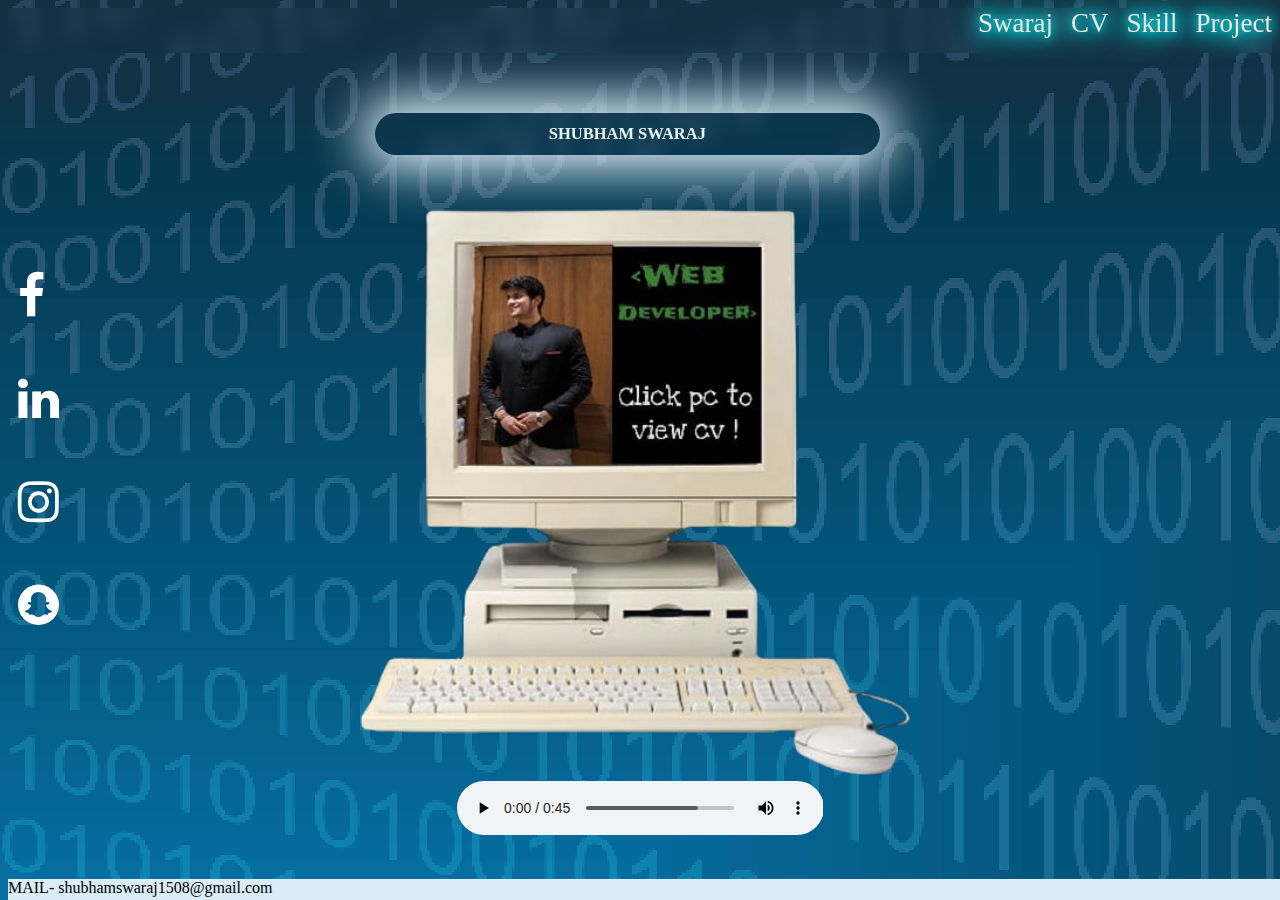
<file: index.html>
<!DOCTYPE html>
<html lang="en">
<head>
    <meta charset="UTF-8">
    <meta name="viewport" content="width=device-width, initial-scale=1.0">
    <title>Document</title>
    <link rel="stylesheet" href="art.css">
   
    <link rel="stylesheet" href="https://cdnjs.cloudflare.com/ajax/libs/font-awesome/4.7.0/css/font-awesome.min.css">


</head>
<body>
    
<div class="nav">
    <a href="" > Swaraj</a>
    <a href="cv.html" >CV</a>
    <a href="skill.html" >Skill</a>
    <a href="project.html">Project</a>
   

</div>
<div class="sm"><a href="https://www.facebook.com/shubhamswarajsinha007/" target=”_blank” ><i class="fa fa-facebook-f" style="font-size:48px;color:rgb(255, 255, 255)"></i></a> 
<a href="https://www.linkedin.com/in/shubham-swaraj-709a40216/" target=”_blank” ><i class="fa fa-linkedin" style="font-size:48px;color:rgb(255, 255, 255)"></i></a>
<a href="https://www.instagram.com/sswaraj007/" target=”_blank” ><i class="fa fa-instagram" style="font-size:48px;color:rgb(255, 255, 255)"></i></a>
<a href="https://www.snapchat.com/explore/sswaraj07" target=”_blank” ><i class="fa fa-snapchat" style="font-size:48px;color:rgb(255, 255, 255)"></i></a></div>

<div class="name"><h1>SHUBHAM  SWARAJ</h1></div>
<span class="imgstore">
   <a href="cv.html"><img src="WhatsApp_Image_2024-05-05_at_1.31.00_PM-removebg-preview.png" alt=""></a>
   


</span>
<div class="cnt">
    <audio controls>
        <source src="Record (online-voice-recorder.com)-3.mp3" type="audio/mpeg">
      
        
    </audio>
</div>
<div class="ft">
    MAIL- shubhamswaraj1508@gmail.com
</div>
</body>
</html>
</file>
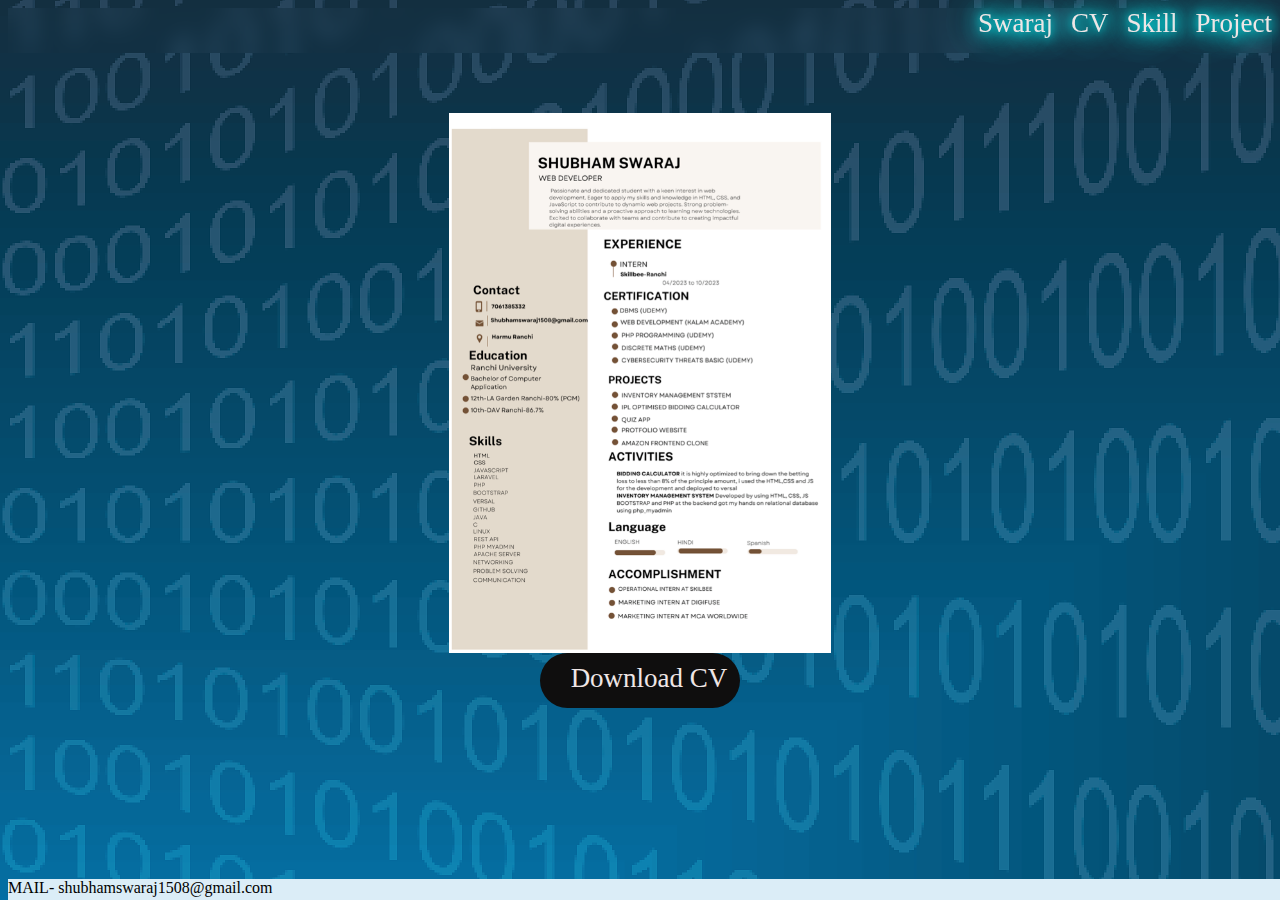
<file: cv.html>
<!DOCTYPE html>
<html lang="en">
<head>
    <meta charset="UTF-8">
    <meta name="viewport" content="width=device-width, initial-scale=1.0">
    <link rel="stylesheet" href="art.css">
    <title>Document</title>
</head>
<body><div class="nav">
    <a href="index.html" > Swaraj</a>
    <a href="cv.html" >CV</a>
    <a href="skill.html" >Skill</a>
    <a href="project.html">Project</a>
   

</div>

   <div class="cv">
       <img src="cv.png" alt="">
   </div>
   
   <div class="abc"><a href="cv.png" download="Your_Name_CV" class="download-btn">Download CV</a></div>

</body>
   <!-- <div class="footer">
    this is fotter section and it will dertermined in future what is to be inserted 
   </div> -->
   <div class="ft">
    MAIL- shubhamswaraj1508@gmail.com
</div>
</body>
</html>
</file>
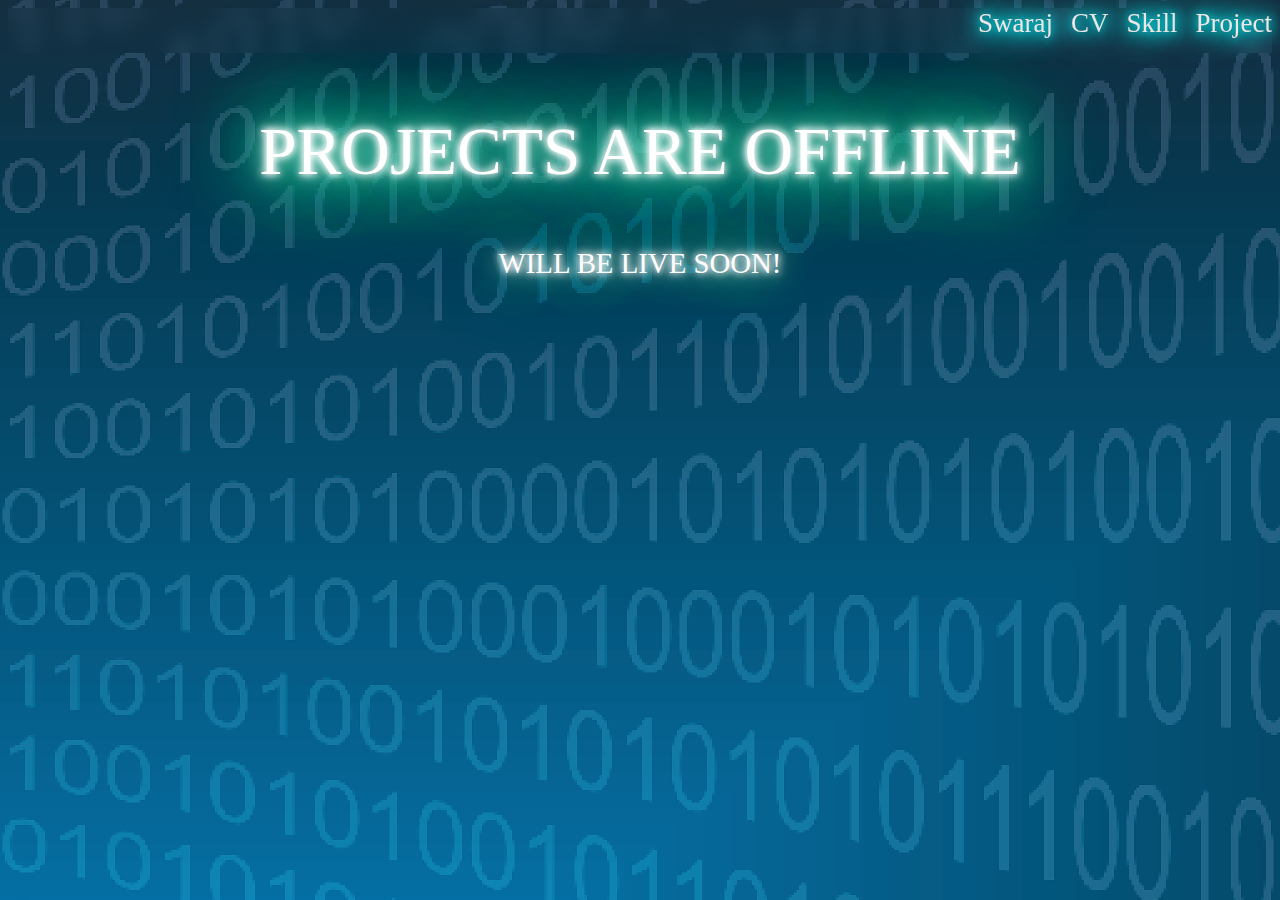
<file: msg.html>
<!DOCTYPE html>
<html lang="en">
<head>
    <meta charset="UTF-8">
    <meta name="viewport" content="width=device-width, initial-scale=1.0">
            <link href="art.css" rel="stylesheet">

    <title>Document</title>
</head>
<body>
    <div class="nav">
        <a href="index.html" > Swaraj</a>
        <a href="cv.html" >CV</a>
        <a href="skill.html" >Skill</a>
        <a href="project.html">Project</a>
       
    
    </div>
    <h2 class="neonText">
        Projects ARE offLIne
  </h2>
  <h3 class="neonText">WILL BE LIVE SOON!</h3> 

</body>
</html>
</file>
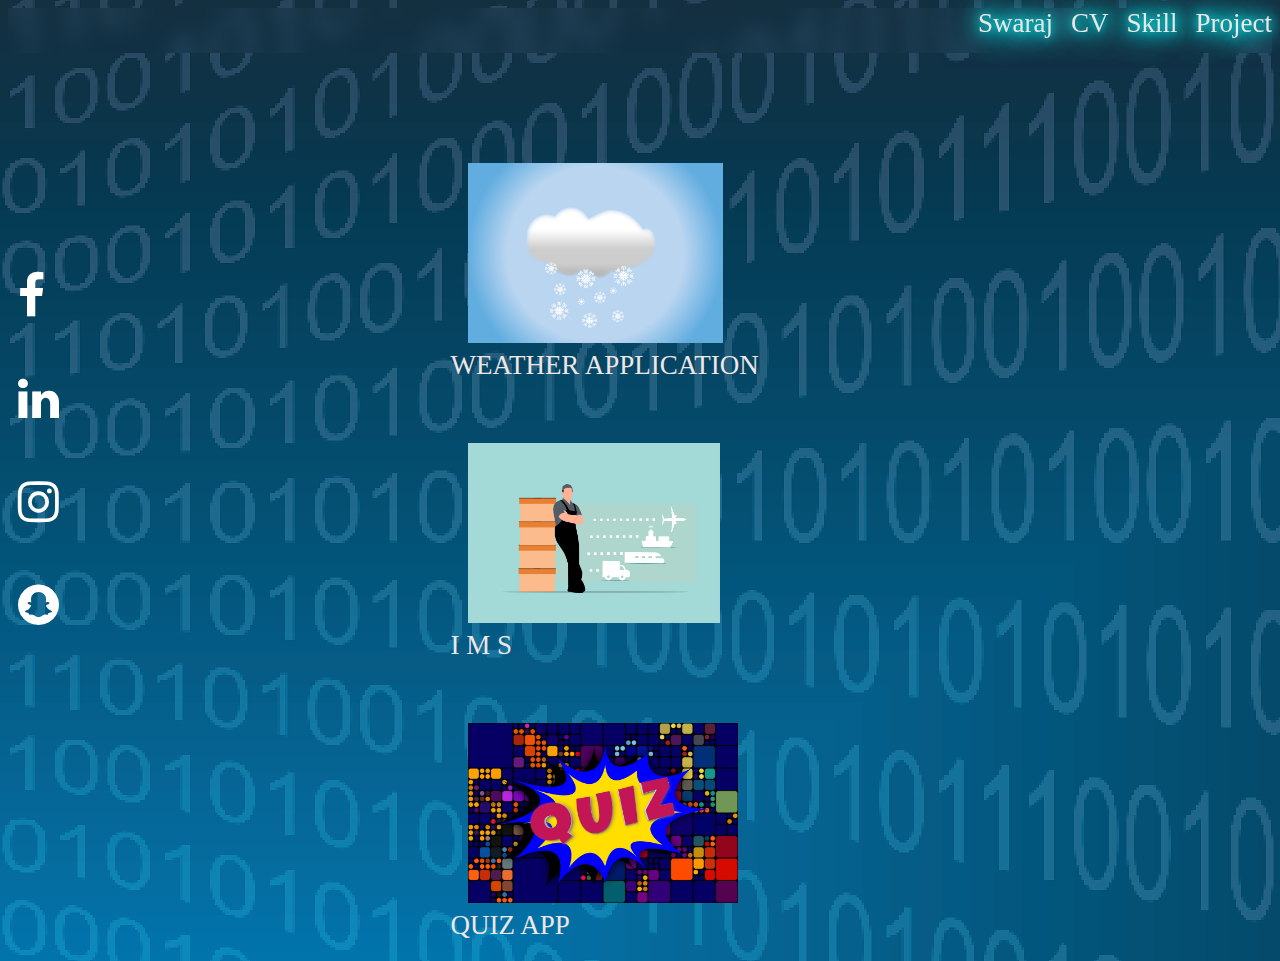
<file: project.html>
<!DOCTYPE html>
<html lang="en">
<head>
    <meta charset="UTF-8">
    <meta name="viewport" content="width=device-width, initial-scale=1.0">
    <title>Document</title>
   
    <link rel="stylesheet" href="art.css">
    <link rel="stylesheet" href="https://cdnjs.cloudflare.com/ajax/libs/font-awesome/4.7.0/css/font-awesome.min.css">

</head>
<body><div class="nav">
    <a href="index.html" > Swaraj</a>
    <a href="cv.html" >CV</a>
    <a href="skill.html" >Skill</a>
    <a href="project.html">Project</a>
</div>
<div class="sm"><a href="https://www.facebook.com/shubhamswarajsinha007/" target=”_blank” ><i class="fa fa-facebook-f" style="font-size:48px;color:rgb(255, 255, 255)"></i></a> 
    <a href="https://www.linkedin.com/in/shubham-swaraj-709a40216/" target=”_blank” ><i class="fa fa-linkedin" style="font-size:48px;color:rgb(255, 255, 255)"></i></a>
    <a href="https://www.instagram.com/sswaraj007/" target=”_blank” ><i class="fa fa-instagram" style="font-size:48px;color:rgb(255, 255, 255)"></i></a>
    <a href="https://www.snapchat.com/explore/sswaraj07" target=”_blank” ><i class="fa fa-snapchat" style="font-size:48px;color:rgb(255, 255, 255)"></i></a></div>
   <div class="prj">
    <a href="msg.html"><img src="snow-1987413_1920.png" alt="">  <br>WEATHER APPLICATION</a></div>
   <div class="prj">
    <a href="msg.html"><img src="service-8330969_1920.png" alt=""><br>I M S </a>
   </div>
   <div class="prj">
    <a href="msg.html"><img src="quiz-5595288_1920.jpg" alt=""><br>QUIZ APP</a>
   </div>
   
</body>
</html>
</file>
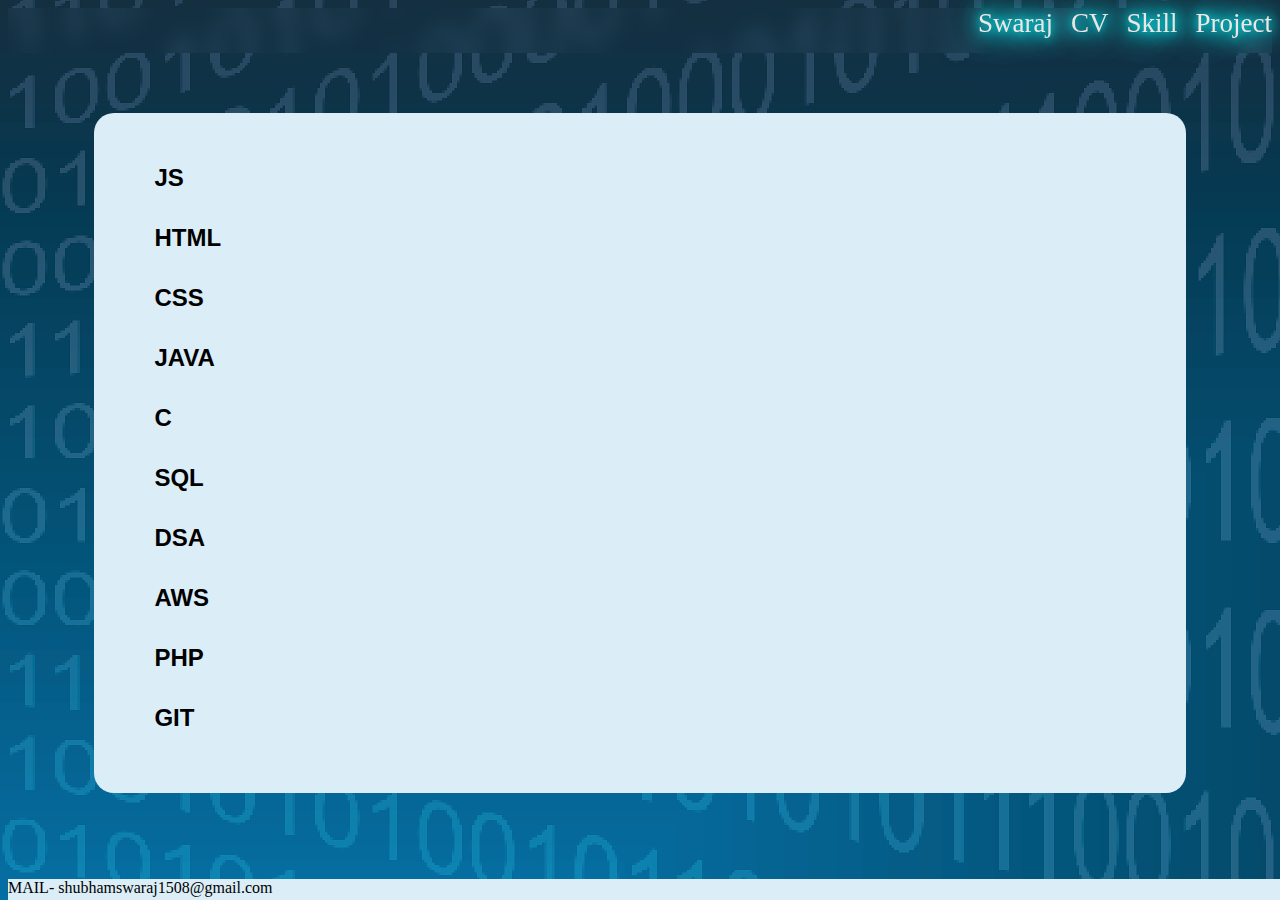
<file: skill.html>
<!DOCTYPE html>
<html lang="en">
<head>
    <meta charset="UTF-8">
    <meta name="viewport" content="width=device-width, initial-scale=1.0">
    <title>Document</title>
    <link rel="stylesheet" href="art.css">
</head>
<body>
    <div class="nav">
        <a href="index.html" > Swaraj</a>
        <a href="cv.html" >CV</a>
        <a href="skill.html" >Skill</a>
        <a href="project.html">Project</a>
    </div>

    <div class="skills">
        <div class="skill">
            <span>JS</span>
            <div class="skill-bar" style="--width: 70%; background-color: #f0db4f;"></div>
        </div>
        <div class="skill">
            <span>HTML</span>
            <div class="skill-bar" style="--width: 85%; background-color: #e34c26;"></div>
        </div>
        <div class="skill">
            <span>CSS</span>
            <div class="skill-bar" style="--width: 80%; background-color: #264de4;"></div>
        </div>
        <div class="skill">
            <span>JAVA</span>
            <div class="skill-bar" style="--width: 60%; background-color: #5382a1;"></div>
        </div>
        <div class="skill">
            <span>C</span>
            <div class="skill-bar" style="--width: 50%; background-color: #da73de;"></div>
        </div>
        <div class="skill">
            <span>SQL</span>
            <div class="skill-bar" style="--width: 80%; background-color: #a2f65d;"></div>
        </div>
        <div class="skill">
            <span>DSA</span>
            <div class="skill-bar" style="--width: 30%; background-color: #fda3a3;"></div>
        </div>

        <div class="skill">
            <span>AWS</span>
            <div class="skill-bar" style="--width: 10%; background-color: #50bfe7;"></div>
        </div>
        <div class="skill">
            <span>PHP</span>
            <div class="skill-bar" style="--width: 80%; background-color: #ad9394;"></div>
        </div>
        <div class="skill">
            <span>GIT</span>
            <div class="skill-bar" style="--width: 50%; background-color: #1b9406;"></div>
        </div>
    </div>
    <div class="ft">
        MAIL- shubhamswaraj1508@gmail.com
    </div>
</body>
</html>
</file>
<file: art.css>
body{
  
  background-image: url("background-1086840_1920.png");
  
  background-repeat: repeat-x; /* Repeat the image horizontally */

  
  /* Set the initial background position */
  background-position: 0 80;
  
 
  /* Apply the animation */
  animation: moveBackground 38s linear infinite;
}
@keyframes moveBackground {
    from {
        background-position: 0 0;
    }
    to {
        background-position: -100% 0;
    }
}
body img{
    height: 100%;
}


.nav{
    
    width: 100%;
    height: 5vh;
    /* background-color: rgba(23, 166, 243, 0.3); */
    backdrop-filter: blur(10px);
    -webkit-backdrop-filter: blur(2px);
    display: flex;
    justify-content: right;
    margin-bottom: 60px;
    text-shadow: 0 0 10px #00FFFF, 0 0 20px #00FFFF, 0 0 30px #00FFFF, 0 0 40px #00FFFF, 0 0 50px #00FFFF, 0 0 60px #00FFFF;

  
}
a{   
   
     margin-left: 18px;
     color: rgb(239, 230, 230);
     text-decoration: none;
     font-size: 27px;
     
}
 a:hover {
    scale: 1.1;
    text-shadow: 0 0 10px #00FFFF, 0 0 20px #00FFFF, 0 0 30px #00FFFF, 0 0 40px #00FFFF, 0 0 50px #00FFFF, 0 0 60px #00FFFF;
}
.imgstore{
    width: 100%;
    height: 55vh;
    /* background-color: rgb(219, 234, 234); */
    display: flex;
    justify-content: center;
    /* backdrop-filter: blur(10px);
    -webkit-backdrop-filter: blur(2px); */
}
.name{
    position: relative;
    left: 29%;
    margin-bottom: 50px;
    width: 40%;
    font-size: 20px;
    color: rgb(230, 243, 243);
    /* background-color: #cfe4e4; */
    display: flex;
    justify-content: center;
    backdrop-filter: blur(10px);
    /* -webkit-backdrop-filter: blur(2.9px); */
    box-shadow: 0 0 50px 15px #dbedf7;
    border-radius: 190px;
    justify-content: center; /* Centers content horizontally */
    align-items: center; 
     
   
}
.name:hover{
    
        box-shadow: 0 0 10px #00f2ff, 0 0 20px #396add, 0 0 30px #FFFF00, 0 0 40px #00FFFF;
    
}
.imgstore img{
    height: 65vh;
    width: 100%;
    
    
    
    
}
h1{
        
        /* background-color: rgb(50, 47, 47); */
        border-radius: 20px;
        font-size: 16.5px;
        text-align: center
       
        /* filter: drop-shadow(20px 20px 10px rgb(218, 223, 218)); */
      
}
h1:hover{
    
        text-shadow: 0 0 10px #ddf4f4, 0 0 20px #cef0f0, 0 0 30px #00FFFF, 0 0 40px #00FFFF, 0 0 50px #00FFFF, 0 0 60px #00FFFF;
     scale: 1.2;

}
.cv{
    width:60%;
    height: 60vh;
    /*top:180px;*/
    margin: auto;
    display: flex;
    justify-content: center;
}
.sm{
    position: fixed;
    top: 50%;
    left: 0;
   
    transform: translateY(-50%);
    /* background-color: #333; */
    padding:10 px;
    border-radius: 0 10px 10px 0;
    display: flex;
    flex-direction: column;
    gap: 55px;
  

}
.skills {
    padding: 40px;
    font-size: x-large;
    background-color: #dbedf7;
    width: 80%;
    margin: 40px auto;
    font-family: Arial, sans-serif;border-radius: 20px;

}

/* Skill item */
.skill {
    margin-bottom: 10px ;
    margin-left: 20px;
    width: 100%;
    display: flex;
    align-items: center;
}
.skill:hover{
   
        color: #007BFF;       /* Change color on hover */
    
}

/* Label for skill */
.skill span {
    margin-right: 20px;
    font-weight: bold;
    display: inline-block;
    width: 15%;
}

/* Skill bar */
.skill-bar {
    height: 50px;
    background-color: #333;
    border-radius: 10px;
    width: 0;
    margin-left: 10px;
    animation: fillBar 1.5s forwards;
}

/* Animation for skill bar */
@keyframes fillBar {
    from { width: 0; }
    to { width: var(--width); }
}
audio{
   
    height: 15vh;
    /* position: absolute; */
 
    display: flex;
    width: 29%;

    justify-content: baseline;
    /* background-color: #f6f6f6; */
    /* border-radius: 90px; */
    align-items: baseline;
    margin: auto;
   
}
.abc{
    background-color: rgb(15, 14, 14);
    width: 200px;
    height: 5vh;
    display: flex;
    justify-content: center;
    margin-top: 80px;
    border-radius: 50px;
    text-align: center;
    padding-top: 10px;
    margin: auto;

}
.ft{
    width: 100%;
    height:3vh;
    background-color: #dbedf7;
    position: absolute;
    bottom: -6px;
    position: fixed;
}
.prj{
    padding: 50px;
    width: 30%;
    height: 20vh;
    margin: auto;

  
}
h2, h3 {
    text-align: center;
    text-transform: uppercase;
    font-weight: 400;
  }
    
  h2 {
      font-size: 4.2rem;
  }
    
  h3 {
      font-size: 1.8rem;
  }
  
  .container {
    margin-top: 220px;
  }
  
  
  
  .neonText {
    color: #fff;
    text-shadow:
        0 0 7px #fff,
        0 0 10px #fff,
        0 0 21px #fff,
        0 0 42px #0fa,
        0 0 82px #0fa,
        0 0 92px #0fa,
        0 0 102px #0fa,
        0 0 151px #0fa;
  }
</file>
